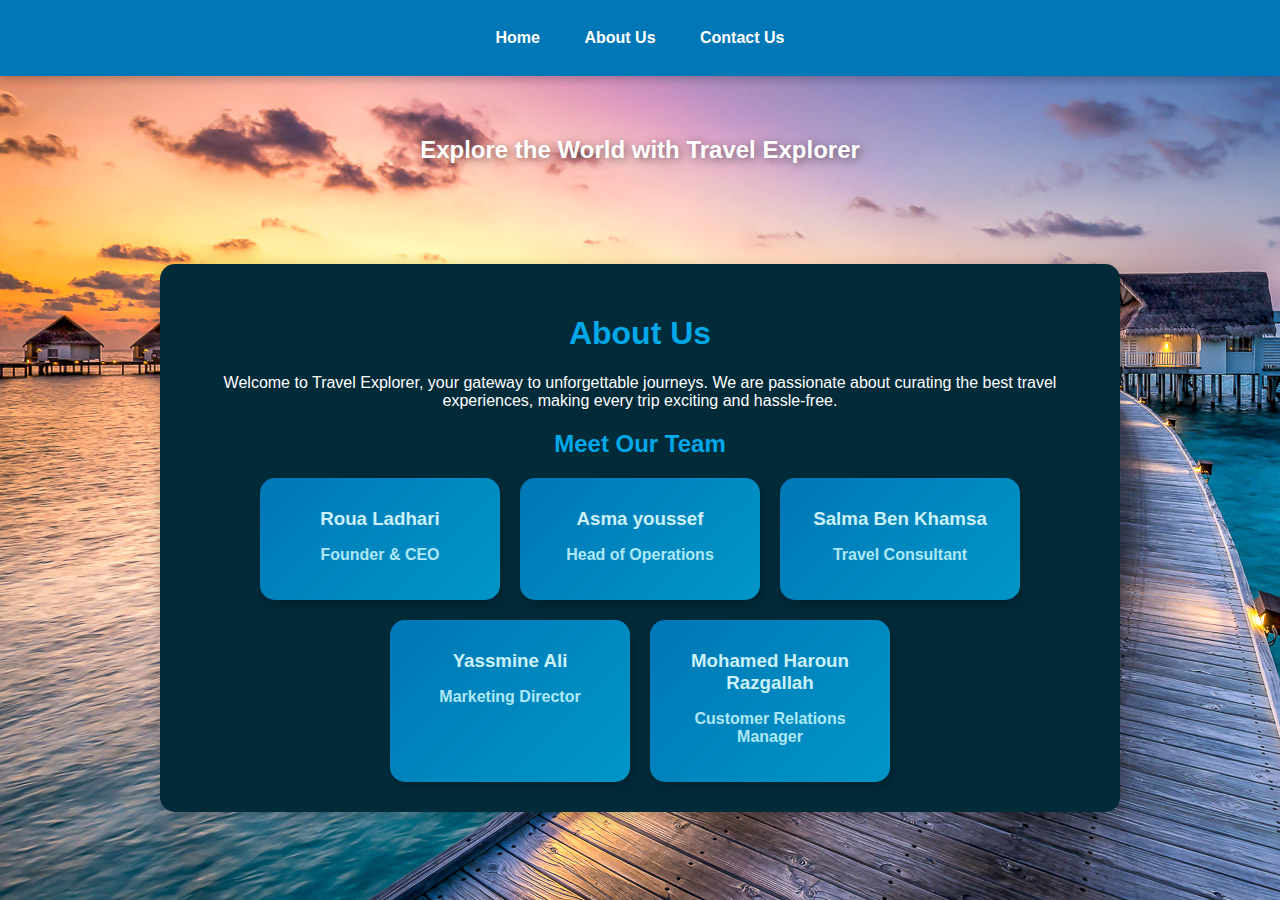
<file: CourseraProject/travelRecommendation/about_us.html>
<!DOCTYPE html>
<html lang="en">
<head>
    <meta charset="UTF-8">
    <meta name="viewport" content="width=device-width, initial-scale=1.0">
    <title>About Us - Travel Explorer</title>
    <style>
        body {
            font-family: 'Poppins', sans-serif;
            margin: 0;
            padding: 0;
            background-image:url(home.jpg);
            color: #fff;
        }
        .navbar {
            background: #0077b6;
            padding: 15px;
            text-align: center;
            box-shadow: 0px 4px 8px rgba(0, 0, 0, 0.2);
        }
        .navbar a {
            color: white;
            text-decoration: none;
            padding: 14px 20px;
            display: inline-block;
            font-weight: bold;
            transition: 0.3s;
        }
        .navbar a:hover {
            background: rgba(255, 255, 255, 0.3);
            border-radius: 5px;
        }
        .container {
            max-width: 900px;
            margin: 40px auto;
            padding: 30px;
            background: #022b3a;
            box-shadow: 0px 5px 15px rgba(0, 0, 0, 0.2);
            border-radius: 15px;
            text-align: center;
        }
        h1, h2 {
            color: #00a8e8;
        }
        .team {
            display: flex;
            justify-content: center;
            gap: 20px;
            flex-wrap: wrap;
            margin-top: 20px;
        }
        .team-member {
            background: linear-gradient(135deg, #0077b6, #0096c7);
            padding: 20px;
            text-align: center;
            border-radius: 15px;
            width: 200px;
            box-shadow: 3px 6px 12px rgba(0, 0, 0, 0.2);
            transition: transform 0.3s;
        }
        .team-member:hover {
            transform: scale(1.1);
        }
        .team-member h3 {
            margin: 10px 0 5px;
            color: #caf0f8;
        }
        .team-member p {
            color: #ade8f4;
            font-weight: bold;
        }
        .hero {
            text-align: center;
            background: url('https://source.unsplash.com/1200x500/?ocean,travel') no-repeat center center/cover;
            color: white;
            padding: 60px 20px;
            font-size: 24px;
            font-weight: bold;
            text-shadow: 2px 2px 10px rgba(0,0,0,0.5);
        }
    </style>
</head>
<body>
    <div class="navbar">
        <a href="travel_recommendation.html">Home</a>
        <a href="about_us.html">About Us</a>
        <a href="travel_contact.html">Contact Us</a>
    </div>
    
    <div class="hero">Explore the World with Travel Explorer</div>
    
    <div class="container">
        <h1>About Us</h1>
        <p>Welcome to Travel Explorer, your gateway to unforgettable journeys. We are passionate about curating the best travel experiences, making every trip exciting and hassle-free.</p>
        
        <h2>Meet Our Team</h2>
        <div class="team">
            <div class="team-member">
                <h3>Roua Ladhari</h3>
                <p>Founder & CEO</p>
            </div>
            <div class="team-member">
                <h3>Asma youssef</h3>
                <p>Head of Operations</p>
            </div>
            <div class="team-member">
                <h3>Salma Ben Khamsa</h3>
                <p>Travel Consultant</p>
            </div>
            <div class="team-member">
                <h3>Yassmine Ali</h3>
                <p>Marketing Director</p>
            </div>
            <div class="team-member">
                <h3>Mohamed Haroun Razgallah</h3>
                <p> Customer Relations Manager</p>
            </div>
        </div>
    </div>
</body>
</html>
</file>
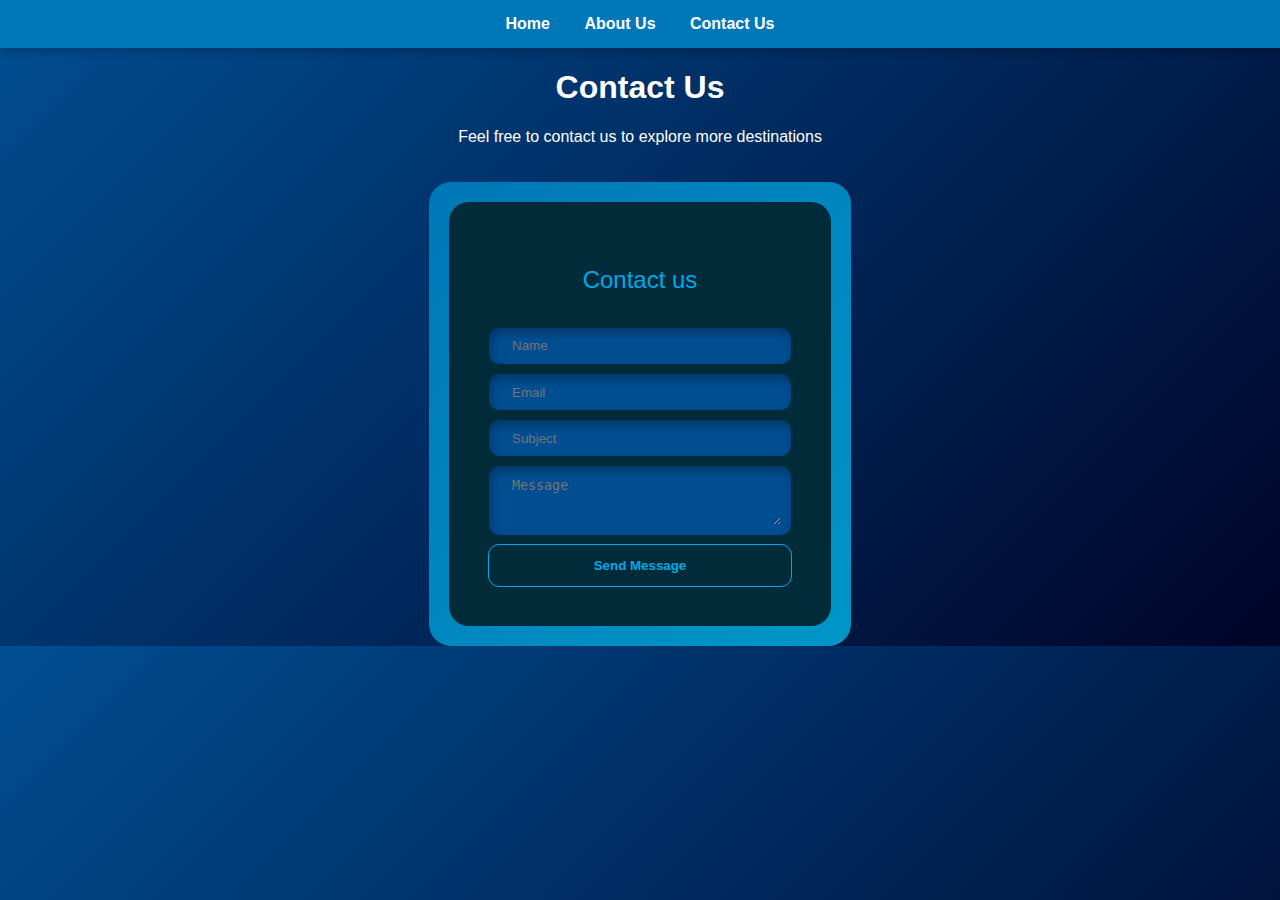
<file: CourseraProject/travelRecommendation/travel_contact.html>
<!DOCTYPE html>
<html lang="en">
<head>
  <meta charset="UTF-8">
  <title>Contact Us</title>
  <style> 
    body {
      font-family: 'Poppins', sans-serif;
      margin: 0;
      padding: 0;
      background: linear-gradient(135deg, #004e92, #000428);
      color: #fff;
      text-align: center;
    }
    nav {
      background: #0077b6;
      padding: 15px;
      text-align: center;
      box-shadow: 0px 4px 8px rgba(0, 0, 0, 0.2);
    }
    nav h1 {
      color: white;
      display: inline;
    }
    nav ul {
      list-style: none;
      padding: 0;
      display: inline;
    }
    nav ul li {
      display: inline;
      margin: 0 15px;
    }
    nav a {
      color: white;
      text-decoration: none;
      font-weight: bold;
      transition: 0.3s;
    }
    nav a:hover {
      background: rgba(255, 255, 255, 0.3);
      border-radius: 5px;
      padding: 5px;
    }
    .form-card1 {
      background: linear-gradient(135deg, #0077b6, #0096c7);
      border-radius: 22px;
      transition: all 0.3s;
      padding: 20px;
      display: inline-block;
      margin-top: 20px;
    }
    .form-card1:hover {
      box-shadow: 0px 0px 30px 1px rgba(100, 255, 218, 0.3);
    }
    .form-card2 {
      border-radius: 0;
      transition: all 0.2s;
      background: #022b3a;
      padding: 20px;
      border-radius: 20px;
    }
    .form-card2:hover {
      transform: scale(0.98);
    }
    .form {
      display: flex;
      flex-direction: column;
      gap: 10px;
      padding: 20px;
      border-radius: 20px;
      color: white;
    }
    .form-heading {
      text-align: center;
      color: #00a8e8;
      font-size: 1.5em;
    }
    .form-field {
      display: flex;
      align-items: center;
      justify-content: center;
      gap: 0.5em;
      border-radius: 10px;
      padding: 0.6em;
      border: none;
      outline: none;
      background-color: #004e92;
      box-shadow: inset 2px 5px 10px rgba(5, 5, 5, 0.3);
    }
    .input-field {
      background: none;
      border: none;
      outline: none;
      width: 100%;
      color: #caf0f8;
      padding-inline: 1em;
    }
    .sendMessage-btn {
      cursor: pointer;
      padding: 1em;
      border-radius: 10px;
      border: none;
      background-color: transparent;
      color: #00a8e8;
      font-weight: bold;
      outline: 1px solid #00a8e8;
      transition: all ease-in-out 0.3s;
    }
    .sendMessage-btn:hover {
      background-color: #64ffda;
      color: #000;
      box-shadow: inset 2px 5px 10px rgba(5, 5, 5, 0.3);
    }
  </style>
</head>
<body>
  <nav>
    <ul>
      <li><a href="./travel_recommendation.html" id="home">Home</a></li>
      <li><a href="./about_us.html" id="About">About Us</a></li>
      <li><a href="./travel_contact.html" id="contact">Contact Us</a></li>
      

    </ul>
  </nav>
  <h1>Contact Us</h1>
  <p>Feel free to contact us to explore more destinations</p>
  <div class="form-card1">
    <div class="form-card2">
      <form class="form">
        <p class="form-heading">Contact us</p>
        <div class="form-field">
          <input required placeholder="Name" class="input-field" type="text" />
        </div>
        <div class="form-field">
          <input required placeholder="Email" class="input-field" type="email" />
        </div>
        <div class="form-field">
          <input required placeholder="Subject" class="input-field" type="text" />
        </div>
        <div class="form-field">
          <textarea required placeholder="Message" cols="30" rows="3" class="input-field"></textarea>
        </div>
        <button class="sendMessage-btn">Send Message</button>
      </form>
    </div>
  </div>
 

  <script>
    function thankyou(){
        alert('Thank you for contacting us!')
    }
  </script>
</body>
</html>
</file>
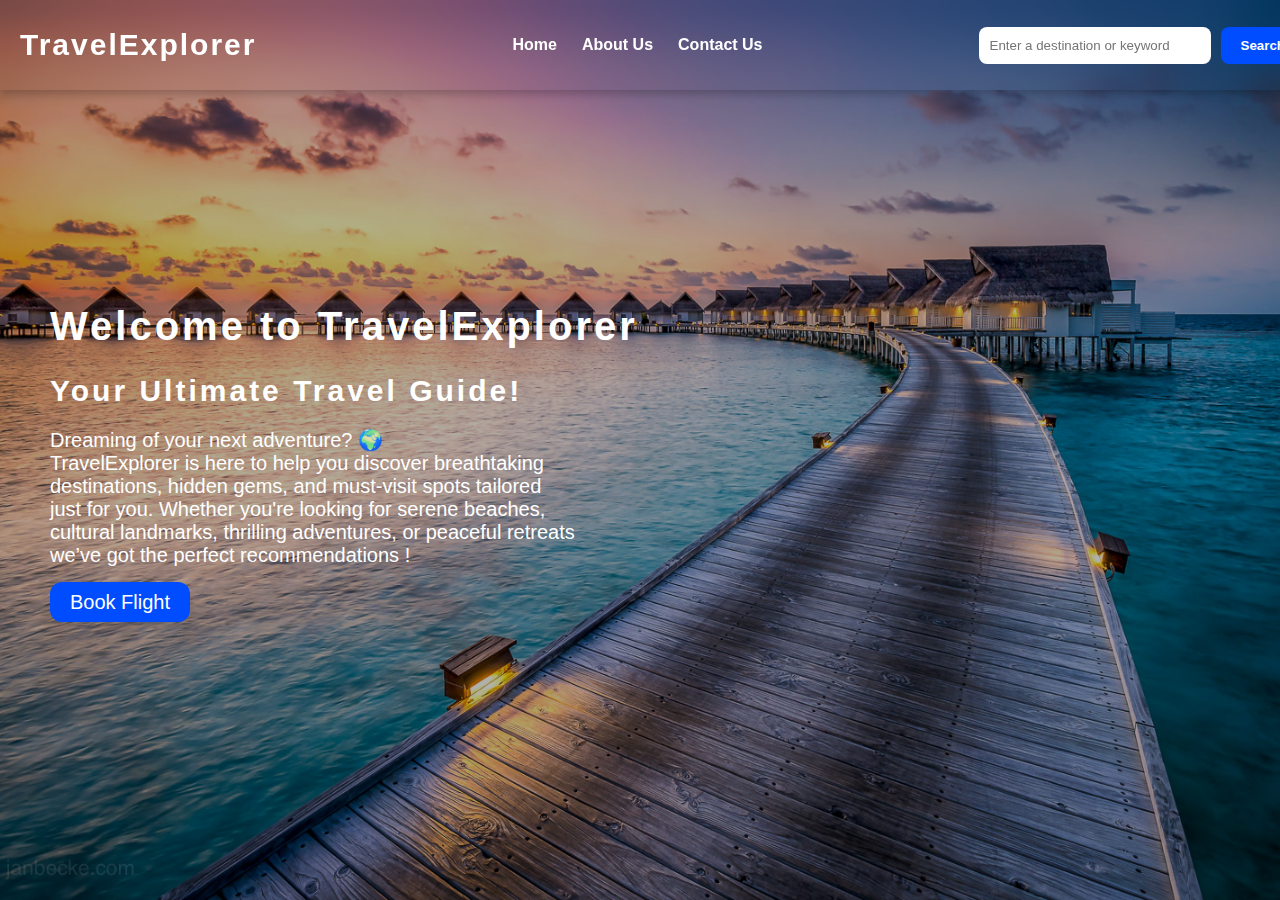
<file: CourseraProject/travelRecommendation/travel_recommendation.html>
<!DOCTYPE html>
<html lang="en">
<head>
  <meta charset="UTF-8">
  <title>Travel recommendation app</title>
  <link rel="stylesheet" href="style.css">
</head>
<body>
    <header>
        <div class="logo">TravelExplorer</div>
        <nav>
            <ul>
                <li><a href="./travel_recommendation.html">Home</a></li>
                <li><a href="./about_us.html">About Us</a></li>
                <li><a href="./travel_contact.html">Contact Us</a></li>
            </ul>
        </nav>
        <div class="search-bar">
            <input id="searchBox" type="text" placeholder="Enter a destination or keyword">
            <button onclick="searchRecommendations()">Search</button>
            
        </div>
    </header>
    <section class="hero">
        <div class="overlay"></div>
        <div class="content">
            <h1>Welcome to TravelExplorer  </h1>
            <h2>Your Ultimate Travel Guide!</h2>
            <p>Dreaming of your next adventure? 🌍 <br>TravelExplorer is here to help you discover breathtaking <br>destinations, hidden gems, and must-visit spots tailored <br>just for you. Whether you're looking for serene beaches, <br>cultural landmarks, thrilling adventures, or peaceful retreats<br> we’ve got the perfect recommendations !</p>
            <button class="CartBtn">
                <span class="IconContainer">
                  <svg viewBox="0 0 13 13" width="18px">
                    <path
                      fill="white"
                      d="M1.55989957,5.41666667 L5.51582215,5.41666667 L4.47015462,0.108333333 L4.47015462,0.108333333 C4.47015462,0.0634601974 4.49708054,0.0249592654 4.5354546,0.00851337035 L4.57707145,0 L5.36229752,0 C5.43359776,0 5.50087375,0.028779451 5.55026392,0.0782711996 L5.59317877,0.134368264 L7.13659662,2.81558333 L8.29565964,2.81666667 C8.53185377,2.81666667 8.72332694,3.01067661 8.72332694,3.25 C8.72332694,3.48932339 8.53185377,3.68333333 8.29565964,3.68333333 L7.63589819,3.68225 L8.63450135,5.41666667 L11.9308317,5.41666667 C12.5213171,5.41666667 13,5.90169152 13,6.5 C13,7.09830848 12.5213171,7.58333333 11.9308317,7.58333333 L8.63450135,7.58333333 L7.63589819,9.31666667 L8.29565964,9.31666667 C8.53185377,9.31666667 8.72332694,9.51067661 8.72332694,9.75 C8.72332694,9.98932339 8.53185377,10.1833333 8.29565964,10.1833333 L7.13659662,10.1833333 L5.59317877,12.8656317 C5.55725264,12.9280353 5.49882018,12.9724157 5.43174295,12.9907056 L5.36229752,13 L4.57707145,13 L4.55610333,12.9978962 C4.51267695,12.9890959 4.48069792,12.9547924 4.47230803,12.9134397 L4.47223088,12.8704208 L5.51582215,7.58333333 L1.55989957,7.58333333 L0.891288881,8.55114605 C0.853775374,8.60544678 0.798421006,8.64327676 0.73629202,8.65879796 L0.672314689,8.66666667 L0.106844414,8.66666667 L0.0715243949,8.66058466 L0.0715243949,8.66058466 C0.0297243066,8.6457608 0.00275502199,8.60729104 0,8.5651586 L0.00593007386,8.52254537 L0.580855011,6.85813984 C0.64492547,6.67265611 0.6577034,6.47392717 0.619193545,6.28316421 L0.580694768,6.14191703 L0.00601851064,4.48064746 C0.00203480725,4.4691314 0,4.45701613 0,4.44481314 C0,4.39994001 0.0269259152,4.36143908 0.0652999725,4.34499318 L0.106916826,4.33647981 L0.672546853,4.33647981 C0.737865848,4.33647981 0.80011301,4.36066329 0.848265401,4.40322477 L0.89131128,4.45169723 L1.55989957,5.41666667 Z">
                    </path>
                  </svg>
                </span>
                <p class="text">Book Flight</p>
              </button>
        </div>
        <div id="content"></div>
        
    </section>
        <div class="social-icons">
            <a href="#"><i class="fab fa-twitter"></i></a>
            <a href="#"><i class="fab fa-facebook-f"></i></a>
            <a href="#"><i class="fab fa-instagram"></i></a>
            <a href="#"><i class="fab fa-youtube"></i></a>
        </div>
        
          
<script src="./travel_recommendation.js"></script>
</body>
</html>
</file>
<file: CourseraProject/travelRecommendation/style.css>
html, body {
    height: 100%;
    margin: 0;
    padding: 0;
}
body {
    
    font-family: 'Arial', sans-serif;
    background-image: url(home.jpg) ;
    background-size: cover; /* Ensures the image covers the entire screen */
    background-position: center; /* Centers the image */
    background-repeat: no-repeat; /* Prevents repeating */
    background-attachment: fixed; 
    background-color: black;
    color: white;
    overflow: hidden;
    overflow-x: hidden;
   
    
}
    header {
        display: flex;
        justify-content: space-between;
        align-items: center;
        padding: 20px;
        background: transparent; /* Transparent Blue */
        color: white;
        box-shadow: 0 4px 8px rgba(0, 0, 0, 0.2);
        position: fixed; /* Keeps navbar on top while scrolling */
        width: 100%; /* Full width */
        top: 0; /* Stick to the top */
        left: 0;
        z-index: 1000; /* Ensures it's above other elements */
        backdrop-filter: blur(10px); /* Adds a slight blur effect */
    }
    
.logo {
    font-size: 30px;
    font-weight: bold;
    letter-spacing: 2px;
}
nav ul {
    list-style: none;
    display: flex;
    gap: 25px;
}
nav ul li a {
    text-decoration: none;
    color: white;
    font-weight: bold;
    transition: color 0.3s ease-in-out;
}
nav ul li a:hover {
    color: #ffd700;
}
.search-bar {
    display: flex;
    gap: 10px;
    padding-left: 0px;
}
.search-bar input {
    padding: 10px;
    padding-left: 10px;
    padding-right: 0px;
    border-radius: 8px;
    border: 1px solid transparent;
    width: 220px;
}
.search-bar button {
    padding: 10px 15px;
    padding-left: 20px;
    background: rgb(0, 76, 255);
    border: none;
    color: white;
    cursor: pointer;
    border-radius: 8px;
    font-weight: bold;
    transition: background-color 0.3s ease-in-out;
}
.search-bar button:hover {
    background: lightblue;
}
.hero {
    position: relative;
    background-image: url('home.jpg') no-repeat center center/cover;
    background-size:cover ;
    height: 100vh;
    display: flex;
    justify-content: flex-start;
    align-items: center;
    text-align: left;
    color: white;
    z-index: 0;
    padding-left: 0px; /* Add padding to the left */
    width: 100%;

}
.overlay {
    position: absolute;
    top: 0;
    left: 0;
    width: 100%;
    height: 100%;
    background: rgba(0, 0, 0, 0.3);
    z-index: 1;
    text-align: left;
}
.content {
    position: relative;
    z-index: 2; /* Ensure content is above the overlay */
    text-align: left; /* Align text to the left */
    max-width: 3000px; /* Limit width for better readability */
    color: white;
    margin-left: 50px;
}

.content h1 {
    font-size: 40px;
    letter-spacing: 3px;
    margin-bottom: 20px; /* Add spacing below the heading */
}
.content h2 {
    font-size: 30px;
    letter-spacing: 3px;
    margin-bottom: 20px; /* Add spacing below the heading */
    text-align: left;
}

.content p {
    font-size: 20px;
    margin: 15px 0;
}
.CartBtn {
    width: 140px;
    height: 40px;
    border-radius: 12px;
    border: none;
    background-color: rgb(0, 76, 255);
    display: flex;
    align-items: center;
    justify-content: center;
    cursor: pointer;
    transition-duration: 0.5s;
    overflow: hidden;
    box-shadow: 0px 5px 10px rgba(0, 0, 0, 0.103);
    position: relative;
  }
  
  .IconContainer {
    position: absolute;
    left: -50px;
    width: 30px;
    height: 30px;
    background-color: transparent;
    border-radius: 50%;
    display: flex;
    align-items: center;
    justify-content: center;
    overflow: hidden;
    z-index: 2;
    transition-duration: 0.5s;
  }
  
  .icon {
    border-radius: 1px;
  }
  
  .text {
    height: 100%;
    width: fit-content;
    display: flex;
    align-items: center;
    justify-content: center;
    color: rgb(255, 255, 255);
    z-index: 1;
    transition-duration: 0.5s;
    font-size: 1px;
    font-weight: 100;
  }
  
  .CartBtn:hover .IconContainer {
    transform: translateX(49px);
    border-radius: 40px;
    transition-duration: 0.5s;
  }
  
  .CartBtn:hover .text {
    transform: translate(10px, 0px);
    transition-duration: 0.5s;
  }
  
  .CartBtn:active {
    transform: scale(0.95);
    transition-duration: 0.5s;
  }
  
  
  
  
.social-icons {
    position: absolute;
    top: 50%;
    left: 20px;
    transform: translateY(-50%);
    display: flex;
    flex-direction: column;
    gap: 18px;
}
.social-icons a {
    color: white;
    font-size: 24px;
    transition: transform 0.3s;
}
.social-icons a:hover {
    transform: scale(1.3);
    color: #ffd700;
}
.card {
    border: 2px solid #0077b6;
    border-radius: 10px;
    padding: 15px;
    margin: 10px;
    background: white;
    text-align: center;
    box-shadow: 0px 4px 6px rgba(0, 0, 0, 0.1);
    width: 300px;
}

.card img {
    width: 100%;
    height: 150px;
    border-radius: 10px;
    object-fit: cover;
}

.card h2 {
    color: #0077b6;
    font-size: 20px;
    margin-top: 10px;
}

.card p {
    font-size: 16px;
    color: white;
}
</file>
